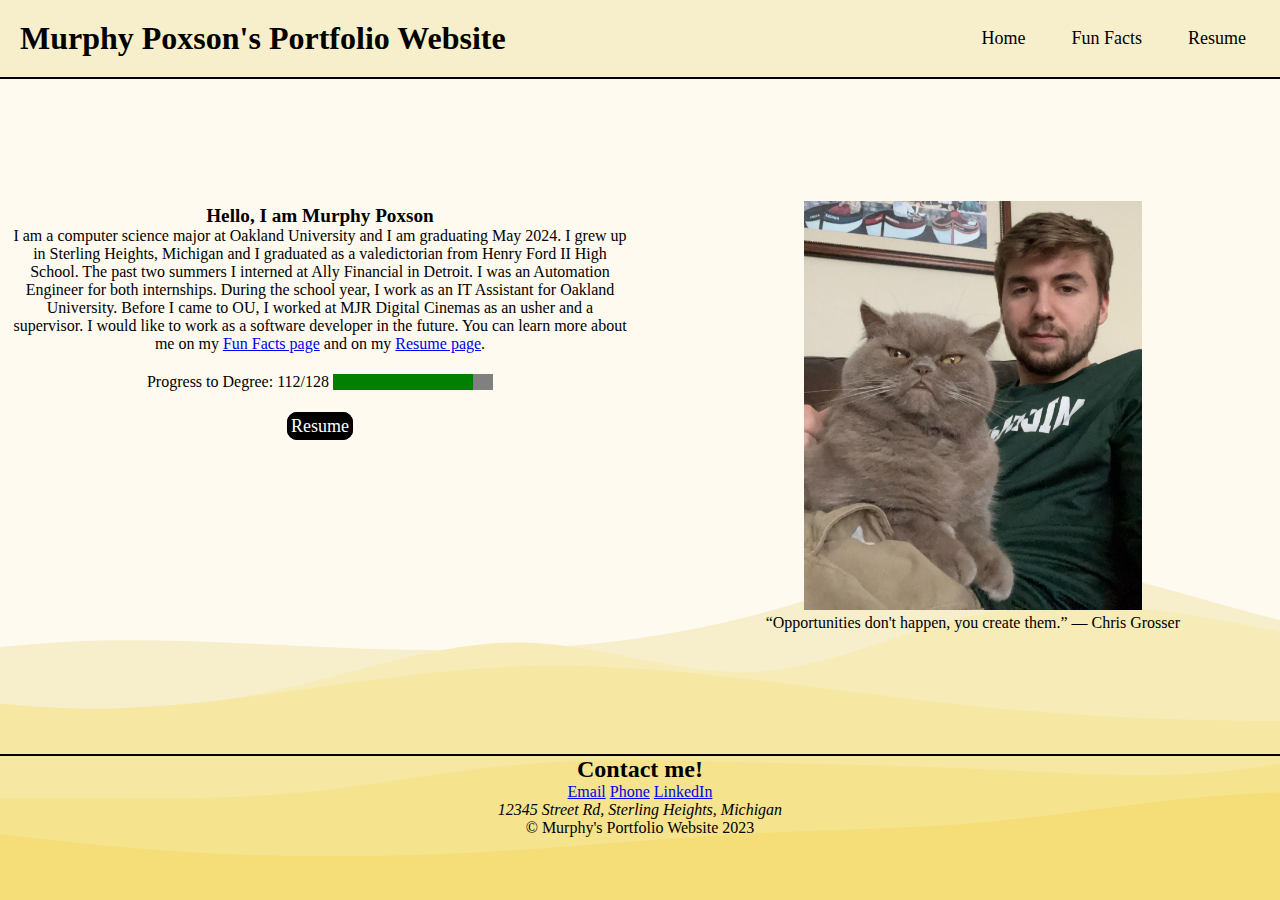
<file: index.html>
<!DOCTYPE html>
<html lang="en">
  <head>
    <meta charset="UTF-8" />
    <meta name="viewport" content="width=device-width, initial-scale=1.0" />
    <title>Murphy's Portfolio</title>
    <!-- reorganized sections -->
    <!-- Added css links -->
    <link rel="stylesheet" href="./css/navbar.css" />
    <link rel="stylesheet" href="./css/style.css" />
    <link rel="shortcut icon" href="./img/favicon.png" type="image/x-icon" />
  </head>
  <body>
    <nav class="navbar">
      <h1 id="header">Murphy Poxson's Portfolio Website</h1>
      <ul id="Links">
        <input type="checkbox" id="checkbox_toggle" />
        <label for="checkbox_toggle" class="hamburger">&#9776;</label>
        <div class="menu">
          <li><a href="./index.html">Home</a></li>
          <li><a href="./html/my_fun_facts.html">Fun Facts</a></li>
          <li><a href="./html/my_resume.html">Resume</a></li>
        </div>
      </ul>
    </nav>
    <hr />
    <main class="main_body">
      <div class="aboutme">
        <h2 class="iam">Hello, I am Murphy Poxson</h2>
        <p>
          I am a computer science major at Oakland University and I am
          graduating May 2024. I grew up in Sterling Heights, Michigan and I
          graduated as a valedictorian from Henry Ford II High School. The past
          two summers I interned at Ally Financial in Detroit. I was an
          Automation Engineer for both internships. During the school year, I
          work as an IT Assistant for Oakland University. Before I came to OU, I
          worked at MJR Digital Cinemas as an usher and a supervisor. I would
          like to work as a software developer in the future. You can learn more
          about me on my
          <a href="./html/my_fun_facts.html">Fun Facts page</a> and on my
          <a href="./html/my_resume.html">Resume page</a>.
        </p>
        <!--Label for the progress bar using it's id-->
        <div class="prog">
          <label for="credits">Progress to Degree: 112/128 </label>
          <!--Got information from https://www.w3schools.com/tags/tag_progress.asp
          progress tag creates progress bar based on value and max provided-->
          <progress id="credits" value="112" max="128">87.5%</progress>
        </div>
        <div class="ctaBtn">
          <a href="./html/my_resume.html" class="resumeBtn">Resume</a>
        </div>
      </div>
      <!--Image located in img folder, I took the photo. 
          Maintained the height/width ratio of the original image
        but downsized it-->
      <div class="imgquote">
        <div class="image">
          <img src="./img/Selfie.JPG" alt="Self Portrait" class="img" />
        </div>
        <!--blockquote indents the text on page-->
        <blockquote>
          “Opportunities don't happen, you create them.” — Chris Grosser
        </blockquote>
      </div>
    </main>
    <footer id="pageFooter">
      <hr />
      <h2>Contact me!</h2>
      <!--Links open mail app, try to make a call, and goes to linkedin page-->
      <a href="mailto:mpoxson@oakland.edu">Email</a>
      <a href="tel:+1234567890">Phone</a>
      <a href="http://www.linkedin.com/in/murphy-p-21a457232/">LinkedIn</a>
      <!--Address tag changes text on screen-->
      <address>12345 Street Rd, Sterling Heights, Michigan</address>
      <!--Copyright C code found here: https://blog.hubspot.com/website/html-code-copyright#:~:text=To%20add%20copyright%20symbols%20to,tags%2C%20to%20get%20the%20results.
      Creates symbol for copyright-->
      <p>&copy; Murphy's Portfolio Website 2023</p>
    </footer>
  </body>
</html>
</file>
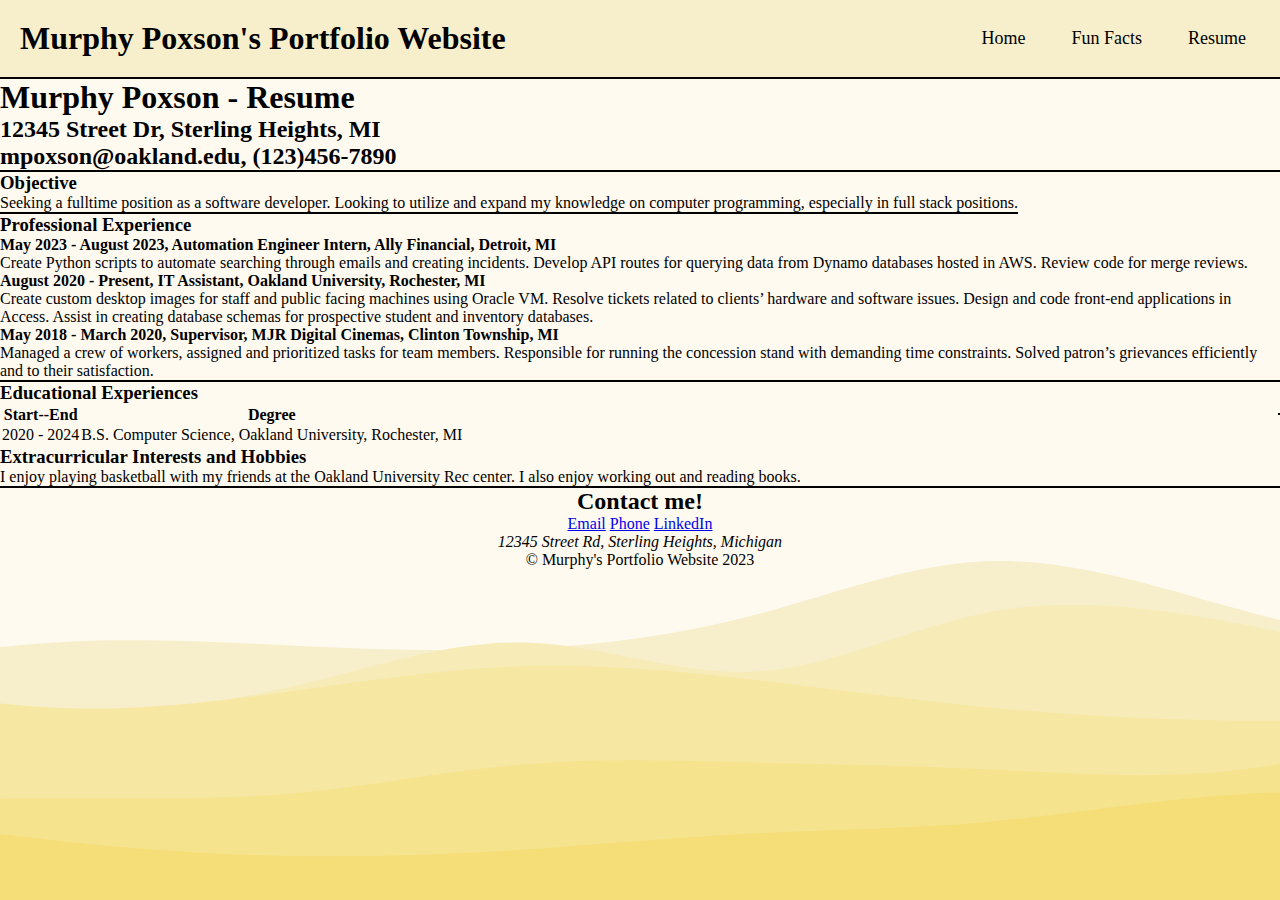
<file: html/my_resume.html>
<!DOCTYPE html>
<html lang="en">
  <head>
    <meta charset="UTF-8" />
    <meta name="viewport" content="width=device-width, initial-scale=1.0" />
    <title>Murphy's Portfolio</title>
    <link rel="stylesheet" href="../css/navbar.css" />
    <link rel="stylesheet" href="../css/style.css" />
    <link rel="shortcut icon" href="./img/favicon.png" type="image/x-icon" />
  </head>
  <body>
    <nav class="navbar">
      <h1 id="header">Murphy Poxson's Portfolio Website</h1>
      <ul id="Links">
        <input type="checkbox" id="checkbox_toggle" />
        <label for="checkbox_toggle" class="hamburger">&#9776;</label>
        <div class="menu">
          <li><a href="../index.html">Home</a></li>
          <li><a href="./my_fun_facts.html">Fun Facts</a></li>
          <li><a href="./my_resume.html">Resume</a></li>
        </div>
      </ul>
    </nav>
    <hr />
    <header>
      <div id="headeInfo">
        <h1>Murphy Poxson - Resume</h1>
        <h2>12345 Street Dr, Sterling Heights, MI</h2>
        <h2>mpoxson@oakland.edu, (123)456-7890</h2>
      </div>
    </header>
    <hr />
    <main id="pageMain">
      <section id="Objective">
        <h3>Objective</h3>
        <p>
          Seeking a fulltime position as a software developer. Looking to
          utilize and expand my knowledge on computer programming, especially in
          full stack positions.
        </p>
        <hr />
      </section>
      <section id="professionalExperience">
        <h3>Professional Experience</h3>
        <article id="job1">
          <h4>
            May 2023 - August 2023, Automation Engineer Intern, Ally Financial,
            Detroit, MI
          </h4>
          <p>
            Create Python scripts to automate searching through emails and
            creating incidents. Develop API routes for querying data from Dynamo
            databases hosted in AWS. Review code for merge reviews.
          </p>
        </article>
        <article id="job2">
          <h4>
            August 2020 - Present, IT Assistant, Oakland University, Rochester,
            MI
          </h4>
          <p>
            Create custom desktop images for staff and public facing machines
            using Oracle VM. Resolve tickets related to clients’ hardware and
            software issues. Design and code front-end applications in Access.
            Assist in creating database schemas for prospective student and
            inventory databases.
          </p>
        </article>
        <article id="job3">
          <h4>
            May 2018 - March 2020, Supervisor, MJR Digital Cinemas, Clinton
            Township, MI
          </h4>
          <p>
            Managed a crew of workers, assigned and prioritized tasks for team
            members. Responsible for running the concession stand with demanding
            time constraints. Solved patron’s grievances efficiently and to
            their satisfaction.
          </p>
        </article>
        <hr />
      </section>
      <section id="educationalExperience">
        <h3>Educational Experiences</h3>
        <!--Gave table a small border, a heading row, and a small body-->
        <div id="tableCon">
          <table>
            <thead>
              <tr>
                <th>Start--End</th>
                <th>Degree</th>
              </tr>
            </thead>
            <tbody>
              <tr>
                <td>2020 - 2024</td>
                <td>
                  B.S. Computer Science, Oakland University, Rochester, MI
                </td>
              </tr>
            </tbody>
          </table>
        </div>
      </section>
      <hr />
      <section id="extracurricularActivities">
        <h3>Extracurricular Interests and Hobbies</h3>
        <p>
          I enjoy playing basketball with my friends at the Oakland University
          Rec center. I also enjoy working out and reading books.
        </p>
      </section>
    </main>
    <footer id="pageFooter">
      <hr />
      <h2>Contact me!</h2>
      <!--Links open mail app, try to make a call, and goes to linkedin page-->
      <a href="mailto:mpoxson@oakland.edu">Email</a>
      <a href="tel:+1234567890">Phone</a>
      <a href="http://www.linkedin.com/in/murphy-p-21a457232/">LinkedIn</a>
      <!--Address tag changes text on screen-->
      <address>12345 Street Rd, Sterling Heights, Michigan</address>
      <!--Copyright C code found here: https://blog.hubspot.com/website/html-code-copyright#:~:text=To%20add%20copyright%20symbols%20to,tags%2C%20to%20get%20the%20results.
        Creates symbol for copyright-->
      <p>&copy; Murphy's Portfolio Website 2023</p>
    </footer>
  </body>
</html>
</file>
<file: css/navbar.css>
* {
  margin: 0;
  padding: 0;
  box-sizing: border-box;
}

/* Changed font */
.navbar * {
  font-family: "Times New Roman", Times, serif;
}

/* Got rid of underline */
.navbar a {
  text-decoration: none;
}

/* Added padding for each link */
.menu li {
  list-style: none;
  padding: 5px 14px;
}

/* Padding in navbar box, flex items and make them spaced out evenly */
.navbar {
  display: flex;
  justify-content: space-between;
  align-items: center;
  padding: 20px;
  background-color: #f7efcb;
  color: #000;
}

.navbar a {
  color: #000;
}

/* spacing */
.menu {
  display: flex;
  gap: 1em;
  font-size: 18px;
}

/* Change look when hovered */
.menu li:hover {
  background-color: #f5de78;
  border-radius: 5px;
  transition: 0.3s ease;
  cursor: pointer;
}

/* Get rid of check box */
input[type="checkbox"] {
  display: none;
}

/* hamburger invisible until needed */
.hamburger {
  display: none;
  font-size: 24px;
  user-select: none;
}

.hamburger:hover {
  background-color: #f5de78;
  border-radius: 5px;
  transition: 0.3s ease;
  cursor: pointer;
}

/* Makes navbar dynamic, if larger than 720px, navbar is shown, ow hamburger */
@media (max-width: 720px) {
  .menu {
    display: none;
    position: absolute;
    background-color: #f3df86;
    right: 0;
    left: 0;
    text-align: center;
    padding: 16px 0;
  }

  /* Hover on drop down */
  .menu li:hover {
    display: inline-block;
    background-color: #e9ce57;
    transition: 0.3s ease;
  }

  /* spacing in dropdown */
  .menu li + li {
    margin-top: 12px;
  }

  /* displays dropdown when hamburger is clocked*/
  input[type="checkbox"]:checked ~ .menu {
    display: block;
  }

  /* Displays hamburger */
  .hamburger {
    display: block;
  }
}
</file>
<file: css/style.css>
* {
  margin: 0;
  padding: 0;
  box-sizing: border-box;
  border: 0;
}
/* https://stackoverflow.com/questions/5383438/keeping-background-image-at-bottom#:~:text=background%2Dposition%20takes%20two%20arguments,body%20or%20the%20html%20tag%3F */
/* Used above to configure background image to stick to the bottom of the screen */
html {
  height: 100%;
  background-color: #fffaf0;
  background-image: url("../img/backgroundHome.svg");
  background-size: contain;
  background-position-x: center;
  background-position-y: bottom;
  background-repeat: no-repeat;
}

/* Changed body height so that footer would sit at the bottom of the page */
body {
  height: 75%;
  font-family: "Times New Roman", Times, serif;
}

/* Changed background size to cover so that the background would be dynamic */
@media (min-width: 1083px) {
  html {
    background-size: cover;
  }
}

/* https://developer.mozilla.org/en-US/docs/Web/CSS/Layout_cookbook/Sticky_footers */
/* Used above to help keep footer at bottom of the page */
.main_body {
  min-height: 100%;
  margin: 0 auto;
  width: 100%;
}

footer {
  flex-grow: 0;
  flex-shrink: 0;
  text-align: center;
}

/* But image and quote next to text block for hero */
main {
  width: 100%;
  display: flex;
  justify-content: space-between;
  align-items: center;
  gap: 1%;
  flex-wrap: wrap;
}

/* Centered content */
.aboutme,
.imgquote {
  width: 48%;
  text-align: center;
}

/* moved about me text up to better work with hero */
.aboutme {
  margin-left: 1%;
  margin-bottom: 15%;
}

/* https://webcode.tools/generators/css/keyframe-animation */
/* Used above for animation of image and progress bar */
img {
  max-width: 55%;
  height: auto;
  animation: myAnim 1s ease 0s 1 normal forwards;
}

@keyframes myAnim {
  0% {
    opacity: 0;
    transform: scale(0.6);
  }

  100% {
    opacity: 1;
    transform: scale(1);
  }
}

/* Made hello text larger */
.iam {
  font-size: larger;
}

/* moved progress bar down and added animations */
.prog {
  margin-top: 20px;
  animation: myAnim 1s ease 0s 1 normal forwards;
  outline: 1px solid #fffaf0;
}

/* hr disappeared, had to use border to make it reappear */

hr {
  border: 1px solid black;
}

/* Move button down */
.ctaBtn {
  margin-top: 25px;
}

/* Make link look like a button */
.resumeBtn {
  border: 1px solid black;
  border-radius: 10px;
  padding: 3px;
  font-size: large;
  text-decoration: none;
  color: white;
  background-color: black;
}

/* Change cursor, color on hover */
.resumeBtn:hover {
  background-color: gray;
  cursor: pointer;
}

/* Change look after link is clicked */
.resumeBtn:visited {
  background-color: #fff6cc;
  color: #000;
}
</file>
